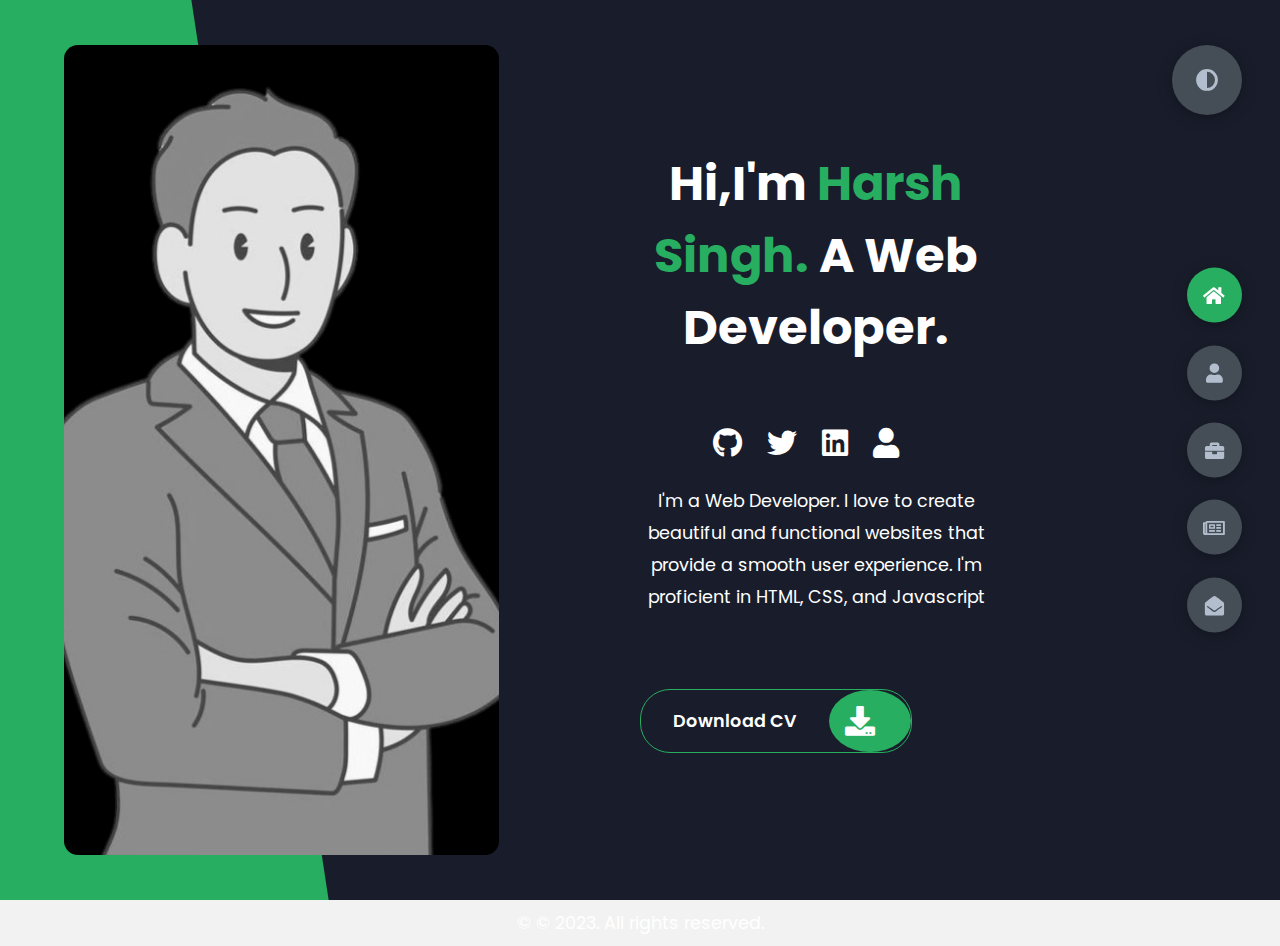
<file: index.html>
<!DOCTYPE html>
<html lang="en">
<head>
    <meta charset="UTF-8">
    <meta http-equiv="X-UA-Compatible" content="IE=edge">
    <meta name="viewport" content="width=device-width, initial-scale=1.0">
    <title>Portfolio</title>
    <link rel="stylesheet" href="styles/styles.css">
    <link rel="preconnect" href="https://fonts.googleapis.com">
    <link rel="preconnect" href="https://fonts.gstatic.com" crossorigin>
    <link rel="stylesheet" href="https://cdnjs.cloudflare.com/ajax/libs/font-awesome/5.15.4/css/all.min.css" integrity="sha512-1ycn6IcaQQ40/MKBW2W4Rhis/DbILU74C1vSrLJxCq57o941Ym01SwNsOMqvEBFlcgUa6xLiPY/NS5R+E6ztJQ==" crossorigin="anonymous" referrerpolicy="no-referrer" />
    <link href="https://fonts.googleapis.com/css2?family=Poppins:wght@400;500;600;700;800&display=swap" rel="stylesheet">
</head>
<body class="main-content">
    <header class="container header active" id="home">
        <div class="header-content">
            <div class="left-header">
                <div class="h-shape"></div>
                <div class="image">
                    <img src="img/hero.png" alt="">
                </div>
            </div>
            <div class="right-header">
                <h1 class="name">
                   Hi,I'm <span>Harsh Singh.</span>
                    A Web Developer.
                </h1> 
                <div class="contact-icons">
                <div class="contact-info">
                    <div class="contact-icons">
                        <div class="contact-icon">
                            <a href="https://github.com/harshsingh32" target="_blank">
                                <i class="fab fa-github"></i>
                            </a>
                            <a href="https://twitter.com/harshsitwts" target="_blank">
                                <i class="fab fa-twitter"></i>
                            </a>
                            <a href="https://www.linkedin.com/in/harsh-singh-4245771a2" target="_blank">
                                <i class="fab fa-linkedin"></i>
                            </a>
                            <a href="https://harshsingh32.bio.link/" target="_blank">
                                <i class="fas fa-user"></i>
                            </a>
                        </div>
                    </div>
                </div>
                    
                 <p>
                    I'm a Web Developer. I love to create beautiful 
                    and functional websites that provide a smooth user experience.
                    I'm proficient in HTML, CSS, and Javascript
                </p> <br /> <br />
                <div class="btn-con">
                    <a href="https://drive.google.com/file/d/1jnerYoafMZ49jMaPuqu3Yc5vMc1cs-1V/view?usp=drivesdk the" class="main-btn">
                        <span class="btn-text">Download CV</span>
                        <span class="btn-icon"><i class="fas fa-download"></i></span>
                    </a>
                </div>
            </div>
        </div>
    </header>
    <main>
        <section class="container about" id="about">
            <div class="main-title">
                <h2>About <span>me</span>  <span class="bg-text">my stats</span></h2>
            </div>
            <div class="about-container">
                <div class="left-about">
                    <h4>About me</h4>
                    <p>
                        As a skilled full-stack developer, I have expertise in HTML, CSS,
                        and JavaScript, with experience in React, Vue.js, Git, and SaaS 
                        platforms like AWS, and GCP. I build responsive websites
                        with a focus on user experience.<br /> <br /> 
                        <h4>Education</h4> 
                        <p class="tl-duration">2020 - 2024</p>
                    <h5>Bachelor's of Technology 
                        (Computer Science) <span> -AKTU, Lucknow, Uttar Pradesh
                            </span></h5>
                    <p> 

                    </p>
                    <div class="btn-con">
                        <a href="https://drive.google.com/file/d/1jnerYoafMZ49jMaPuqu3Yc5vMc1cs-1V/view?usp=drivesdk" class="main-btn">
                            <span class="btn-text">Download CV</span>
                            <span class="btn-icon"><i class="fas fa-download"></i></span>
                        </a>
                    </div>
                </div>
                <div class="right-about">
                    <div class="about-item">
                        <div class="abt-text">
                            <p class="large-text">20+</p>
                            <p class="small-text">Projects <br /> Completed</p>
                        </div>
                    </div>
                    <div class="about-item">
                        <div class="abt-text">
                            <p class="large-text">1+</p>
                            <p class="small-text">Years of <br /> experience</p>
                        </div>
                    </div>
                    <div class="about-item">
                        <div class="abt-text">
                            <p class="large-text">100+</p>
                            <p class="small-text">Open Source<br /> Contributions</p>
                        </div>
                    </div>
           <!--         <div class="about-item">
                        <div class="abt-text">
                            <p class="large-text">7+</p>
                            <p class="small-text">Customer <br /> reviews</p>
                        </div>
                    </div>  -->
                </div>
            </div>
            <div class="about-stats">
                <h4 class="stat-title">My Skills</h4>
                <div class="progress-bars">
                    <div class="progress-bar">
                        <p class="prog-title">html5</p>
                        <div class="progress-con">
                            <p class="prog-text">80%</p>
                            <div class="progress">
                                <span class="html"></span>
                            </div>
                        </div>
                    </div>
                    <div class="progress-bar">
                        <p class="prog-title">css3</p>
                        <div class="progress-con">
                            <p class="prog-text">95%</p>
                            <div class="progress">
                                <span class="css"></span>
                            </div>
                        </div>
                    </div>
                    <div class="progress-bar">
                        <p class="prog-title">javascript</p>
                        <div class="progress-con">
                            <p class="prog-text">75%</p>
                            <div class="progress">
                                <span class="js"></span>
                            </div>
                        </div>
                    </div>
                    <div class="progress-bar">
                        <p class="prog-title">ReactJS</p>
                        <div class="progress-con">
                            <p class="prog-text">75%</p>
                            <div class="progress">
                                <span class="react"></span>
                            </div>
                        </div>
                    </div>
                    <div class="progress-bar">
                        <p class="prog-title">NodeJS</p>
                        <div class="progress-con">
                            <p class="prog-text">87%</p>
                            <div class="progress">
                                <span class="node"></span>
                            </div>
                        </div>
                    </div>
                    <div class="progress-bar">
                        <p class="prog-title">GO</p>
                        <div class="progress-con">
                            <p class="prog-text">70%</p>
                            <div class="progress">
                                <span class="python"></span>
                            </div>
                        </div>
                    </div>
                    <div class="progress-bar">
                        <p class="prog-title">Java (DSA)</p>
                        <div class="progress-con">
                            <p class="prog-text">87%</p>
                            <div class="progress">
                                <span class="node"></span>
                            </div>
                        </div>
                    </div>
                    <div class="progress-bar">
                        <p class="prog-title">Linux</p>
                        <div class="progress-con">
                            <p class="prog-text">70%</p>
                            <div class="progress">
                                <span class="python"></span>
                            </div>
                        </div>
                    </div>
                    <div class="progress-bar">
                        <p class="prog-title">Python</p>
                        <div class="progress-con">
                            <p class="prog-text">70%</p>
                            <div class="progress">
                                <span class="python"></span>
                            </div>
                        </div>
                    </div>
                </div>
            </div>
            <h4 class="stat-title">My Timeline</h4>
            <div class="timeline">
                <div class="timeline-item">
                    <div class="tl-icon">
                        <i class="fas fa-briefcase"></i>
                    </div>
                    <p class="tl-duration">2020 - 2024</p>
                    <h5>B.Tech ~ Computer Science Degree ~ 74.8 %<span> - AKTU, Lucknow, Uttar Pradesh</span></h5>
                    <p>
                        Here are some of the relevant coursework I have completed:
                    <ol>
                        <li>• Data Structures</li>
                        <li>• Software Engineering</li>
                        <li>• Algorithms Analysis</li>
                        <li>• Database Management</li>
                        <li>• Compiler Design</li>
                        <li>• Web Technology</li>
                    </ol>
            
            
                    </p>
                </div>
                <div class="timeline-item">
                    <div class="tl-icon">
                        <i class="fas fa-briefcase"></i>
                    </div>
                    <p class="tl-duration"> May 2020 - Aug. 2020</p>
                    <h5>Front End Developer Intern <span> -ActionAid India  </span></h5>
                    <p>
                        <ol>
                       <li>• Assisted in development of the front end of a Web Application.</li>
                       <li>• Collaborated with team members using version control systems
                        such as Git to organize modifications and assign tasks.</li>
                        </ol>
                    </p>
                </div>
                <div class="timeline-item">
                    <div class="tl-icon">
                        <i class="fas fa-briefcase"></i>
                    </div>
                    <p class="tl-duration"> Apr. 2021 - Aug. 2021</p>
                    <h5>Developer Intern<span> - Space Renaissance</span></h5>
                    <p>
                        <ol>
                        <li>• Utilized Jenkins to provide a continuous integration service in order to automate the entire process of loading the latest
                        build code and test files, running the tests, and generating a report of the results once per day. </li>
                        </ol>
                </div>
                <div class="timeline-item">
                    <div class="tl-icon">
                        <i class="fas fa-briefcase"></i>
                    </div>
                    <p class="tl-duration">2023 - Present</p>
                    <h5>Developer, Contributor<span> - GirlScript Summer of code</span></h5>
                    <p>
                        <ol>
                        <li>Assisted in development of the front end of a Web Application.</li>
                        <li>Contribute to open source using HTML, Javascript, and CSS animation.</li>
                        </ol>    
                    </p>
                </div>
         <!--       <div class="timeline-item">
                    <div class="tl-icon">
                        <i class="fas fa-briefcase"></i>
                    </div>
                    <p class="tl-duration">2013 - 2016</p>
                    <h5>Computer Science Degree<span> - Brookes University</span></h5>
                    <p>
                        Lorem ipsum dolor sit amet consectetur adipisicing elit. Saepe quasi vero fugit.
                    </p>
                </div>
                <div class="timeline-item">
                    <div class="tl-icon">
                        <i class="fas fa-briefcase"></i>
                    </div>
                    <p class="tl-duration">2017 - present</p>
                    <h5>3d Animation<span> - Brighton University</span></h5>
                    <p>
                        Lorem ipsum dolor sit amet consectetur adipisicing elit. Saepe quasi vero fugit.
                    </p>
                </div>  -->
            </div>
        </section>
        <section class="container" id="portfolio">
            <div class="main-title">
                <h2>My <span>Portfolio</span><span class="bg-text">My Work</span></h2>
            </div>
            <p class="port-text">
                Here is some of my work that I've done in various programming languages.
            </p>
            <div class="portfolios">
                <div class="portfolio-item">
                    <div class="image">
                        <img src="img/port1.png" alt="">
                    </div>
                    <div class="hover-items">
                        <h3>Movie-Search App</h3>
                        <div class="icons">
                            <a href="https://github.com/harshsingh32/React-JS-Movie-Search" class="icon">
                                <i class="fab fa-github"></i>
                            </a>
                            <a href="https://cinemy.vercel.app/" class="icon">
                                <i class="fas fa-code"></i>
                            </a>
                        </div>
                    </div>
                </div>
                <div class="portfolio-item">
                    <div class="image">
                        <img src="img/port2.jpg" alt="">
                    </div>
                    <div class="hover-items">
                        <h3>Blogging App</h3>
                        <div class="icons">
                            <a href="https://github.com/harshsingh32/Blogging-Platform-" class="icon">
                                <i class="fab fa-github"></i>
                            </a>
                            <a href="https://react-blogging-platform.netlify.app/" class="icon">
                                <i class="fas fa-code"></i>
                            </a>
                        </div>
                    </div>
                </div>
                <div class="portfolio-item">
                    <div class="image">
                        <img src="img/port3.jpg" alt="">
                    </div>
                    <div class="hover-items">
                        <h3>FitTrack App</h3>
                        <div class="icons">
                            <a href="https://github.com/harshsingh32/FitTrack" class="icon">
                                <i class="fab fa-github"></i>
                            </a>
                            <a href="https://fittclub.netlify.app/" class="icon">
                                <i class="fas fa-code"></i>
                            </a>
                        </div>
                    </div>
                </div>
                <div class="portfolio-item">
                    <div class="image">
                        <img src="img/port4.jpg" alt="">
                    </div>
                    <div class="hover-items">
                        <h3>Recipe Search App</h3>
                        <div class="icons">
                            <a href="https://github.com/harshsingh32/Recipe-Search-App" class="icon">
                                <i class="fab fa-github"></i>
                            </a>
                            <a href="https://recipe-api-blush.vercel.app/" class="icon">
                                <i class="fas fa-code"></i>
                            </a>
                        </div>
                    </div>
                </div>
                <div class="portfolio-item">
                    <div class="image">
                        <img src="img/port5.jpg" alt="">
                    </div>
                    <div class="hover-items">
                        <h3>Sorting Visualizator</h3>
                        <div class="icons">
                            <a href="https://github.com/harshsingh32/Sorting-Visualization-Tool" class="icon">
                                <i class="fab fa-github"></i>
                            </a>
                            <a href="https://github.com/harshsingh32/Sorting-Visualization-Tool" class="icon">
                                <i class="fas fa-code"></i>
                            </a>
                        </div>
                    </div>
                </div>
              <div class="portfolio-item">
                    <div class="image">
                        <img src="img/port2.jpg" alt="">
                    </div>
                    <div class="hover-items">
                        <h3>eCommerce Website</h3>
                        <div class="icons">
                            <a href="https://github.com/harshsingh32/ecommerce" class="icon">
                                <i class="fab fa-github"></i>
                            </a>
                            <a href="https://nextjs-tailwind-amazona-final.vercel.app/" class="icon">
                                <i class="fas fa-code"></i>
                            </a>
                        </div>
                    </div>
                </div>
          <!--      <div class="portfolio-item">
                    <div class="image">
                        <img src="img/port7.jpg" alt="">
                    </div>
                    <div class="hover-items">
                        <h3>Project Source</h3>
                        <div class="icons">
                            <a href="#" class="icon">
                                <i class="fab fa-github"></i>
                            </a>
                            <a href="#" class="icon">
                                <i class="fab fa-behance"></i>
                            </a>
                            <a href="#" class="icon">
                                <i class="fab fa-youtube"></i>
                            </a>
                        </div>
                    </div>  -->
                </div>
            </div>
        </section>
        <section class="container" id="blogs">
            <div class="blogs-content">
                <div class="main-title">
                    <h2>My <span>Blogs</span><span class="bg-text">My Blogs</span></h2>
                </div>
                <div class="blogs">
                    <div class="blog">
                        <img src="img/blog1.jpg" alt="">
                        <div class="blog-text">
                            <h4>
                                <a href="https://harshsinghk.hashnode.dev/wemakedevs-delhi-meetup23">WeMakeDevs Delhi Meetup 2023</a>
                            </h4>
                            <p>
                                This blog coverers my experience 
                                of WeMakeDevs Delhi Meetup 2023.
                            </p>
                        </div>
                    </div>
           <!--     <div class="blog">
                        <img src="img/blog2.jpg" alt="">
                        <div class="blog-text">
                            <h4>
                                Become a Web Designer in 10 Days
                            </h4>
                            <p>
                                Lorem ipsum dolor sit, amet consectetur adipisicing elit. 
                                Doloribus natus voluptas, eos obcaecati recusandae amet?
                            </p>
                        </div>
                    </div>
                    <div class="blog">
                        <img src="img/blog3.jpg" alt="">
                        <div class="blog-text">
                            <h4>
                                Debbuging made easy with Web Inspector
                            </h4>
                            <p>
                                Lorem ipsum dolor sit, amet consectetur adipisicing elit. 
                                Doloribus natus voluptas, eos obcaecati recusandae amet?
                            </p>
                        </div>
                    </div>
                    <div class="blog">
                        <img src="img/port1.jpg" alt="">
                        <div class="blog-text">
                            <h4>
                                Get started with Web Design and UI Design
                            </h4>
                            <p>
                                Lorem ipsum dolor sit, amet consectetur adipisicing elit. 
                                Doloribus natus voluptas, eos obcaecati recusandae amet?
                            </p>
                        </div>
                    </div>
                    <div class="blog">
                        <img src="img/port3.jpg" alt="">
                        <div class="blog-text">
                            <h4>
                                This is what you need to know about Web Design
                            </h4>
                            <p>
                                Lorem ipsum dolor sit, amet consectetur adipisicing elit. 
                                Doloribus natus voluptas, eos obcaecati recusandae amet?
                            </p>
                        </div>
                    </div> -->
                </div>
            </div>
        </section>
        <section class="container contact" id="contact">
            <div class="contact-container">
                <div class="main-title">
                    <h2>Contact <span>Me</span><span class="bg-text">Contact</span></h2>
                </div>
                <div class="contact-content-con">
                    <div class="left-contact">
                        <h4>Contact me here</h4>
               <!--     <p>
                            Lorem ipsum dolor sit amet consectetur adipisicing elit. 
                            In, laborum numquam? Quam excepturi perspiciatis quas quasi.
                        </p>   -->
                        <div class="contact-info">
                            <div class="contact-item">
                                <div class="icon">
                                    <i class="fas fa-map-marker-alt"></i>
                                    <span>Location</span>
                                </div>
                                <p>
                                    : Ghaziabad, Uttar Pradesh, India
                                </p>
                            </div>
                            <div class="contact-item">
                                <div class="icon">
                                    <i class="fas fa-envelope"></i>
                                    <span>Email</span>
                                </div>
                                <p>
                                    <span>: hasew7890@gmail.com</span>
                                </p>
                            </div>
                            <div class="contact-item">
                                <div class="icon">
                                    <i class="fas fa-user-graduate"></i>
                                    <span>Education</span>
                                </div>
                                <p>
                                    <span>: AKTU, Lucknow, Uttar Pradesh</span>
                                </p>
                            </div>
                   <!--     <div class="contact-item">
                                <div class="icon">
                                    <i class="fas fa-user-graduate"></i>
                                    <span>Mobile Number</span>
                                </div>
                                <p>
                                    <span>: 07522670617</span>
                                </p>
                            </div>  -->
                            <div class="contact-item">
                                <div class="icon">
                                    <i class="fa-solid fa-earth-asia"></i>
                                    <span>Languages</span>
                                </div>
                                <p>
                                    <span>: English, Hindi</span>
                                </p>
                            </div>
                        </div>
                        <div class="contact-icons">
                            <div class="contact-icon">
                                <a href="https://github.com/harshsingh32" target="_blank">
                                    <i class="fab fa-github"></i>
                                </a>
                                <a href="https://twitter.com/harshsitwts" target="_blank">
                                    <i class="fab fa-twitter"></i>
                                </a>
                                <a href="https://www.linkedin.com/in/harsh-singh-4245771a2" target="_blank">
                                    <i class="fab fa-linkedin"></i>
                                </a>
                                <a href="https://harshsingh32.bio.link/" target="_blank">
                                    <i class="fas fa-user"></i>
                                </a>
                            </div>
                        </div>
                    </div>
                    <div class="right-contact">
                        <form action="" class="contact-form">
                            <div class="input-control i-c-2">
                                <input type="text" required placeholder="YOUR NAME">
                                <input type="email" required placeholder="YOUR EMAIL">
                            </div>
                            <div class="input-control">
                                <input type="text" required placeholder="ENTER SUBJECT">
                            </div>
                            <div class="input-control">
                                <textarea name="" id="" cols="15" rows="8" placeholder="Message Here..."></textarea>
                            </div>
                            <div class="submit-btn">
                                <a href="https://drive.google.com/file/d/1jnerYoafMZ49jMaPuqu3Yc5vMc1cs-1V/view?usp=drivesdk" class="main-btn">
                                    <span class="btn-text">Download CV</span>
                                    <span class="btn-icon"><i class="fas fa-download"></i></span>
                                </a>
                            </div>
                        </form>
                    </div>
                </div>
            </div>
        </section>
    </main>

    <div class="controls">
        <div class="control active-btn" data-id="home" >
            <i class="fas fa-home"></i>
        </div>
        <div class="control" data-id="about">
            <i class="fas fa-user"></i>
        </div>
        <div class="control" data-id="portfolio">
            <i class="fas fa-briefcase"></i>
        </div>
        <div class="control" data-id="blogs">
            <i class="far fa-newspaper"></i>
        </div>
        <div class="control" data-id="contact">
            <i class="fas fa-envelope-open"></i>
        </div>
    </div>
    <div class="theme-btn">
        <i class="fas fa-adjust"></i>
    </div>
    <script src="app.js"></script>
    <footer style="text-align: center; background-color: #f2f2f2; padding: 10px;">
        <p>&copy; © 2023. All rights reserved.</p>
    </footer>
</body>
</html>
</file>
<file: styles/styles.css>
* {
  margin: 0;
  padding: 0;
  box-sizing: border-box;
  list-style: none;
}

:root {
  --color-primary: #191d2b;
  --color-secondary: #27AE60;
  --color-white: #FFFFFF;
  --color-black: #000;
  --color-grey0: #f8f8f8;
  --color-grey-1: #dbe1e8;
  --color-grey-2: #b2becd;
  --color-grey-3: #6c7983;
  --color-grey-4: #454e56;
  --color-grey-5: #2a2e35;
  --color-grey-6: #12181b;
  --br-sm-2: 14px;
  --box-shadow-1: 0 3px 15px rgba(0,0,0,.3);
}

.light-mode {
  --color-primary: #FFFFFF;
  --color-secondary: #F56692;
  --color-white: #454e56;
  --color-black: #000;
  --color-grey0: #f8f8f8;
  --color-grey-1: #6c7983;
  --color-grey-2: #6c7983;
  --color-grey-3: #6c7983;
  --color-grey-4: #454e56;
  --color-grey-5: #f8f8f8;
  --color-grey-6: #12181b;
}

body {
  background-color: var(--color-primary);
  font-family: "Poppins", sans-serif;
  font-size: 1.1rem;
  color: var(--color-white);
  transition: all 0.4s ease-in-out;
}

a {
  display: inline-block;
  text-decoration: none;
  color: inherit;
  font-family: inherit;
}

header {
  min-height: 100vh;
  color: var(--color-white);
  overflow: hidden;
  padding: 0 !important;
}

section {
  min-height: 100vh;
  width: 100%;
  position: absolute;
  left: 0;
  top: 0;
  padding: 3rem 18rem;
}

.container {
  display: none;
  transform: translateY(-100%) scale(0);
  transition: all 0.4s ease-in-out;
  background-color: var(--color-primary);
}

.active {
  display: block;
  animation: appear 1s ease-in-out;
  transform: translateY(0) scaleY(1);
}
@keyframes appear {
  0% {
    transform: translateY(-100%) scaleY(0);
  }
  100% {
    transform: translateY(0) scaleY(1);
  }
}

.controls {
  position: fixed;
  z-index: 10;
  top: 50%;
  right: 3%;
  display: flex;
  flex-direction: column;
  align-items: center;
  justify-content: center;
  transform: translateY(-50%);
}
.controls .control {
  padding: 1rem;
  cursor: pointer;
  background-color: var(--color-grey-4);
  width: 55px;
  height: 55px;
  border-radius: 50%;
  display: flex;
  justify-content: center;
  align-items: center;
  margin: 0.7rem 0;
  box-shadow: var(--box-shadow-1);
}
.controls .control i {
  font-size: 1.2rem;
  color: var(--color-grey-2);
  pointer-events: none;
}
.controls .active-btn {
  background-color: var(--color-secondary);
  transition: all 0.4s ease-in-out;
}
.controls .active-btn i {
  color: var(--color-white);
}

.theme-btn {
  top: 5%;
  right: 3%;
  width: 70px;
  height: 70px;
  border-radius: 50%;
  background-color: var(--color-grey-4);
  cursor: pointer;
  position: fixed;
  display: flex;
  justify-content: center;
  align-items: center;
  box-shadow: 0 3px 15px rgba(0, 0, 0, 0.3);
  transition: all 0.1s ease-in-out;
}
.theme-btn:active {
  transform: translateY(-3px);
}
.theme-btn i {
  font-size: 1.4rem;
  color: var(--color-grey-2);
  pointer-events: none;
}

/*Header-content*/
.header-content {
  display: grid;
  grid-template-columns: repeat(2, 1fr);
  min-height: 100vh;
}
.header-content .left-header {
  display: flex;
  align-items: center;
  position: relative;
}
.header-content .left-header .h-shape {
  transition: all 0.4s ease-in-out;
  width: 65%;
  height: 100%;
  background-color: var(--color-secondary);
  position: absolute;
  left: 0;
  top: 0;
  z-index: -1;
  clip-path: polygon(0 0, 46% 0, 79% 100%, 0% 100%);
}
.header-content .left-header .image {
  border-radius: var(--br-sm-2);
  height: 90%;
  width: 68%;
  margin-left: 4rem;
  background-color: var(--color-black);
  transition: all 0.4s ease-in-out;
}
.header-content .left-header .image img {
  width: 100%;
  height: 100%;
  object-fit: cover;
  transition: all 0.4s ease-in-out;
  filter: grayscale(100%);
}
.header-content .left-header .image img:hover {
  filter: grayscale(0);
}
.header-content .right-header {
  display: flex;
  flex-direction: column;
  justify-content: center;
  padding-right: 18rem;
  align-items: center;
  text-align: center;
}
.header-content .right-header .name {
  font-size: 3rem;
}
.header-content .right-header .name span {
  color: var(--color-secondary);
}
.header-content .right-header .contact-icons {
  margin-top: 2rem; /* Add some space between the name and the icons */
  
}
.header-content .right-header .contact-icons .fab,
.header-content .right-header .contact-icons .fas {
  font-size: 30px; /* Adjust the size as needed */
  margin-right: 20px;
  align-items: center;
}
.header-content .right-header p {
  margin: 1.5rem 0;
  line-height: 2rem;
}

/*About*/
.about-container {
  display: grid;
  grid-template-columns: repeat(2, 1fr);
  padding-top: 3.5rem;
  padding-bottom: 5rem;
}
.about-container .right-about {
  display: grid;
  grid-template-columns: repeat(2, 1fr);
  grid-gap: 2rem;
}
.about-container .right-about .about-item {
  border: 1px solid var(--color-grey-5);
  border-radius: 5px;
  transition: all 0.4s ease-in-out;
  box-shadow: 1px 2px 15px rgba(0, 0, 0, 0.1);
}
.about-container .right-about .about-item:hover {
  cursor: default;
  transform: translateY(-5px);
  border: 1px solid var(--color-secondary);
  box-shadow: 1px 4px 15px rgba(0, 0, 0, 0.32);
}
.about-container .right-about .about-item .abt-text {
  padding: 1.5rem;
  display: flex;
  flex-direction: column;
}
.about-container .right-about .about-item .abt-text .large-text {
  font-size: 3rem;
  font-weight: 700;
  color: var(--color-secondary);
}
.about-container .right-about .about-item .abt-text .small-text {
  padding-left: 3rem;
  position: relative;
  text-transform: uppercase;
  font-size: 1.2rem;
  color: var(--color-grey-1);
  letter-spacing: 2px;
}
.about-container .right-about .about-item .abt-text .small-text::before {
  content: "";
  position: absolute;
  left: 0;
  top: 15px;
  width: 2rem;
  height: 2px;
  background-color: var(--color-grey-5);
}
.about-container .left-about {
  padding-right: 5rem;
}
.about-container .left-about p {
  line-height: 2rem;
  padding: 1rem;
  color: var(--color-grey-1);
}
.about-container .left-about h4 {
  font-size: 2rem;
  text-transform: uppercase;
}

.about-stats {
  padding-bottom: 4rem;
}
.about-stats .progress-bars {
  display: grid;
  grid-template-columns: repeat(2, 1fr);
  grid-gap: 2rem;
}
.about-stats .progress-bars .progress-bar {
  display: flex;
  flex-direction: column;
}
.about-stats .progress-bars .progress-bar .prog-title {
  text-transform: uppercase;
  font-weight: 500;
}
.about-stats .progress-bars .progress-bar .progress-con {
  display: flex;
  align-items: center;
}
.about-stats .progress-bars .progress-bar .progress-con .prog-text {
  color: var(--color-grey-2);
}
.about-stats .progress-bars .progress-bar .progress-con .progress {
  width: 100%;
  height: 0.45rem;
  background-color: var(--color-grey-4);
  margin-left: 1rem;
  position: relative;
}
.about-stats .progress-bars .progress-bar .progress-con .progress span {
  position: absolute;
  top: 0;
  left: 0;
  height: 100%;
  background-color: var(--color-secondary);
  transition: all 0.4s ease-in-out;
  width: 60%;
}
.about-stats .progress-bars .progress-bar .progress-con .progress .html {
  width: 80%;
}
.about-stats .progress-bars .progress-bar .progress-con .progress .css {
  width: 95%;
}
.about-stats .progress-bars .progress-bar .progress-con .progress .js {
  width: 75%;
}
.about-stats .progress-bars .progress-bar .progress-con .progress .react {
  width: 60%;
}
.about-stats .progress-bars .progress-bar .progress-con .progress .node {
  width: 87%;
}
.about-stats .progress-bars .progress-bar .progress-con .progress .python {
  width: 70%;
}

.stat-title {
  text-transform: uppercase;
  font-size: 1.4rem;
  text-align: center;
  padding: 3.5rem 0;
  position: relative;
}
.stat-title::before {
  content: "";
  position: absolute;
  left: 50%;
  top: 0;
  width: 40%;
  height: 1px;
  background-color: var(--color-grey-5);
  transform: translateX(-50%);
}

/*Timeline*/
.timeline {
  display: grid;
  grid-template-columns: repeat(2, 1fr);
  grid-gap: 2rem;
  padding-bottom: 3rem;
}
.timeline .timeline-item {
  position: relative;
  padding-left: 3rem;
  border-left: 1px solid var(--color-grey-5);
}
.timeline .timeline-item .tl-icon {
  position: absolute;
  left: -27px;
  top: 0;
  background-color: var(--color-secondary);
  width: 50px;
  height: 50px;
  border-radius: 50%;
  display: flex;
  align-items: center;
  justify-content: center;
}
.timeline .timeline-item .tl-icon i {
  font-size: 1.3rem;
}
.timeline .timeline-item .tl-duration {
  padding: 0.2rem 0.6rem;
  background-color: var(--color-grey-5);
  border-radius: 15px;
  display: inline-block;
  font-size: 0.8rem;
  text-transform: uppercase;
  font-weight: 500;
}
.timeline .timeline-item h5 {
  padding: 1rem 0;
  text-transform: uppercase;
  font-size: 1.3rem;
  font-weight: 600;
}
.timeline .timeline-item h5 span {
  color: var(--color-grey-2);
  font-weight: 500;
  font-size: 1.2rem;
}
.timeline .timeline-item p {
  color: var(--color-grey-2);
}

.port-text {
  padding: 2rem 0;
  text-align: center;
}

.portfolios {
  display: grid;
  grid-template-columns: repeat(3, 1fr);
  grid-gap: 2rem;
  margin-top: 3rem;
}
.portfolios .portfolio-item {
  position: relative;
  border-radius: 15px;
}
.portfolios .portfolio-item img {
  width: 100%;
  height: 300px;
  object-fit: cover;
  border-radius: 15px;
}
.portfolios .portfolio-item .hover-items {
  width: 100%;
  height: 100%;
  background-color: var(--color-secondary);
  position: absolute;
  left: 0;
  top: 0;
  border-radius: 15px;
  display: flex;
  justify-content: center;
  align-items: center;
  flex-direction: column;
  opacity: 0;
  transform: scale(0);
  transition: all 0.4s ease-in-out;
}
.portfolios .portfolio-item .hover-items h3 {
  font-size: 1.5rem;
  color: var(--color-white);
  margin-bottom: 1.5rem;
}
.portfolios .portfolio-item .hover-items .icons {
  display: flex;
  justify-content: center;
  align-items: center;
}
.portfolios .portfolio-item .hover-items .icons .icon {
  background-color: var(--color-primary);
  border-radius: 50%;
  width: 50px;
  height: 50px;
  display: flex;
  align-items: center;
  justify-content: center;
  margin: 0 1rem;
  cursor: pointer;
  transition: all 0.4s ease-in-out;
}
.portfolios .portfolio-item .hover-items .icons .icon i {
  font-size: 1.5rem;
  color: var(--color-white);
  margin: 0 1rem;
}
.portfolios .portfolio-item .hover-items .icons .icon:hover {
  background-color: var(--color-white);
}
.portfolios .portfolio-item .hover-items .icons .icon:hover i {
  color: var(--color-primary);
}

.portfolio-item:hover .hover-items {
  opacity: 1;
  transform: scale(1);
}

.blogs {
  display: grid;
  grid-template-columns: repeat(3, 1fr);
  grid-gap: 2rem;
  margin-top: 3rem;
}
.blogs .blog {
  position: relative;
  background-color: var(--color-grey-5);
  border-radius: 5px;
  box-shadow: 1px 1px 20px rgba(0, 0, 0, 0.1);
  transition: all 0.4s ease-in-out;
}
.blogs .blog:hover {
  box-shadow: 1px 1px 20px rgba(0, 0, 0, 0.3);
  transform: translateY(-5px);
  transition: all 0.4s ease-in-out;
}
.blogs .blog:hover img {
  filter: grayscale(0);
  transform: scale(1.1);
  box-shadow: 0px 4px 15px rgba(0, 0, 0, 0.8);
}
.blogs .blog img {
  width: 100%;
  height: 300px;
  object-fit: cover;
  border-top-left-radius: 5px;
  border-top-right-radius: 5px;
  filter: grayscale(100%);
  transition: all 0.4s ease-in-out;
}
.blogs .blog .blog-text {
  margin-top: -7px;
  padding: 1.1rem;
  border-top: 8px solid var(--color-secondary);
}
.blogs .blog .blog-text h4 {
  font-size: 1.5rem;
  margin-bottom: 0.7rem;
  transition: all 0.4s ease-in-out;
  cursor: pointer;
}
.blogs .blog .blog-text h4:hover {
  color: var(--color-secondary);
}
.blogs .blog .blog-text p {
  color: var(--color-grey-2);
  line-height: 2rem;
  padding-bottom: 1rem;
}

.contact-content-con {
  display: flex;
  padding-top: 3.5rem;
}
.contact-content-con .left-contact {
  flex: 2;
}
.contact-content-con .left-contact h4 {
  margin-top: 1rem;
  font-size: 2rem;
  text-transform: uppercase;
}
.contact-content-con .left-contact p {
  margin: 1rem 0;
  line-height: 2rem;
}
.contact-content-con .left-contact .contact-info .contact-item {
  display: flex;
  align-items: center;
  justify-content: space-between;
}
.contact-content-con .left-contact .contact-info .contact-item p {
  margin: 0.3rem 0 !important;
  padding: 0 !important;
}
.contact-content-con .left-contact .contact-info .contact-item .icon {
  display: grid;
  grid-template-columns: 40px 1fr;
}
.contact-content-con .left-contact .contact-info .contact-item .icon i {
  display: flex;
  align-items: center;
  font-size: 1.3rem;
}
.contact-content-con .left-contact .contact-icon {
  display: flex;
  margin-top: 2rem;
}
.contact-content-con .left-contact .contact-icon a {
  display: flex;
  align-items: center;
  color: var(--color-white);
  background-color: var(--color-grey-5);
  cursor: pointer;
  justify-content: center;
  width: 50px;
  height: 50px;
  border-radius: 50%;
  margin: 0 0.4rem;
  transition: all 0.4s ease-in-out;
}
.contact-content-con .left-contact .contact-icon a:hover {
  background-color: var(--color-secondary);
}
.contact-content-con .left-contact .contact-icon a:hover i {
  color: var(--color-primary);
}
.contact-content-con .left-contact .contact-icon a i {
  display: flex;
  align-items: center;
  justify-content: center;
  font-size: 1.3rem;
}
.contact-content-con .right-contact {
  flex: 3;
  margin-left: 3rem;
}
.contact-content-con .right-contact .input-control {
  margin: 1.5rem 0;
}
.contact-content-con .right-contact .input-control input, .contact-content-con .right-contact .input-control textarea {
  border-radius: 30px;
  font-weight: inherit;
  font-size: inherit;
  font-family: inherit;
  padding: 0.8rem 1.1rem;
  outline: none;
  border: none;
  background-color: var(--color-grey-5);
  width: 100%;
  color: var(--color-white);
  resize: none;
}
.contact-content-con .right-contact .i-c-2 {
  display: flex;
}
.contact-content-con .right-contact .i-c-2 :last-child {
  margin-left: 1.5rem;
}
.contact-content-con .right-contact .submit-btn {
  display: flex;
  justify-content: flex-start;
}

/*Independed components*/
.btn-con {
  display: flex;
  align-self: flex-start;
}

.main-btn {
  border-radius: 30px;
  color: inherit;
  font-weight: 600;
  position: relative;
  border: 1px solid var(--color-secondary);
  display: flex;
  align-self: flex-start;
  align-items: center;
  overflow: hidden;
}
.main-btn .btn-text {
  padding: 0 2rem;
}
.main-btn .btn-icon {
  background-color: var(--color-secondary);
  display: flex;
  align-items: center;
  justify-content: center;
  border-radius: 50%;
  padding: 1rem;
}
.main-btn::before {
  content: "";
  position: absolute;
  top: 0;
  right: 0;
  transform: translateX(100%);
  transition: all 0.4s ease-out;
  z-index: -1;
}
.main-btn:hover {
  transition: all 0.4s ease-out;
}
.main-btn:hover::before {
  width: 100%;
  height: 100%;
  background-color: var(--color-secondary);
  transform: translateX(0);
  transition: all 0.4s ease-out;
}

.main-title {
  text-align: center;
}
.main-title h2 {
  position: relative;
  text-transform: uppercase;
  font-size: 4rem;
  font-weight: 700;
}
.main-title h2 span {
  color: var(--color-secondary);
}
.main-title h2 .bg-text {
  position: absolute;
  top: 50%;
  left: 50%;
  color: var(--color-grey-5);
  transition: all 0.4s ease-in-out;
  z-index: -1;
  transform: translate(-50%, -50%);
  font-weight: 800;
  font-size: 6.3rem;
}

.about-container .left-about p {
  padding-left: 0;
}

@media screen and (max-width: 600px) {
  header {
    padding: 0 !important;
  }

  .theme-btn {
    width: 50px;
    height: 50px;
  }

  .header-content {
    grid-template-columns: repeat(1, 1fr);
    padding-bottom: 6rem;
  }

  .left-header .h-shape {
    display: none;
  }

  .right-header {
    grid-row: 1;
    padding-right: 0rem !important;
    width: 90%;
    margin: 0 auto;
  }
  .right-header .name {
    font-size: 2.5rem !important;
    text-align: center;
    padding-top: 3rem;
  }

  .header-content .left-header .image {
    margin: 0 auto;
    width: 90%;
  }

  .controls {
    top: auto;
    bottom: 0;
    flex-direction: row;
    justify-content: center;
    left: 50%;
    transform: translateX(-50%);
    width: 100%;
    background-color: var(--color-grey-5);
  }
  .controls .control {
    margin: 1rem 0.3rem;
  }

  .about-container {
    grid-template-columns: repeat(1, 1fr);
  }
  .about-container .right-about {
    grid-template-columns: repeat(1, 1fr);
    padding-top: 2.5rem;
  }
  .about-container .left-about {
    padding-right: 0;
  }
  .about-container .left-about p {
    padding-left: 0;
  }

  .timeline {
    grid-template-columns: repeat(1, 1fr);
    padding-bottom: 6rem;
  }

  .container {
    padding: 2rem 2.5rem !important;
  }

  .about-stats .progress-bars {
    grid-template-columns: repeat(1, 1fr);
  }

  .portfolios {
    grid-template-columns: repeat(1, 1fr);
    padding-bottom: 6rem;
    margin-top: 1rem;
  }

  .blogs {
    grid-template-columns: repeat(1, 1fr);
    padding-bottom: 6rem;
  }

  .contact-content-con {
    flex-direction: column;
  }
  .contact-content-con .right-contact {
    margin-left: 0;
    margin-top: 2.5rem;
  }

  .contact-content-con .right-contact .i-c-2 {
    flex-direction: column;
  }

  .contact-content-con .right-contact .i-c-2 :last-child {
    margin-left: 0;
    margin-top: 1.5rem;
  }

  .contact-content-con .right-contact {
    margin-bottom: 6rem;
  }

  .contact-item {
    flex-direction: column;
    margin: 1rem 0;
  }
  .contact-item p {
    font-size: 15px;
    color: var(--color-grey-2);
  }
  .contact-item span {
    font-size: 15px;
  }
  .contact-item .icon {
    grid-template-columns: 25px 1fr;
  }

  .main-title h2 {
    font-size: 2rem;
  }
  .main-title h2 span {
    font-size: 2.3rem;
  }
  .main-title h2 .bg-text {
    font-size: 2.3rem;
  }
}
@media screen and (max-width: 1432px) {
  .container {
    padding: 7rem 11rem;
  }

  .contact-content-con {
    flex-direction: column;
  }
  .contact-content-con .right-contact {
    margin-left: 0;
    margin-top: 2.5rem;
  }

  .contact-content-con .right-contact .i-c-2 {
    flex-direction: column;
  }

  .contact-content-con .right-contact .i-c-2 :last-child {
    margin-left: 0;
    margin-top: 1.5rem;
  }

  .contact-content-con .right-contact {
    margin-bottom: 6rem;
  }

  .main-title h2 .bg-text {
    font-size: 5.5rem;
  }
}
@media screen and (max-width: 1250px) {
  .blogs {
    grid-template-columns: repeat(2, 1fr);
    margin-top: 6rem;
  }

  .portfolios {
    grid-template-columns: repeat(2, 1fr);
  }

  .header-content .right-header {
    padding-right: 9rem;
  }
}
@media screen and (max-width: 660px) {
  .blogs {
    grid-template-columns: repeat(1, 1fr);
  }

  .portfolios {
    grid-template-columns: repeat(1, 1fr);
  }
}
@media screen and (max-width: 1070px) {
  .about-container {
    grid-template-columns: repeat(1, 1fr);
  }
  .about-container .right-about {
    padding-top: 2.5rem;
  }

  .main-title h2 {
    font-size: 4rem;
  }
  .main-title h2 span {
    font-size: 4rem;
  }
  .main-title h2 .bg-text {
    font-size: 4.5rem;
  }
}
@media screen and (max-width: 970px) {
  .container {
    padding: 7rem 6rem;
  }

  .about-container .left-about {
    padding-right: 0rem;
  }

  .header-content {
    grid-template-columns: repeat(1, 1fr);
    padding-bottom: 6rem;
  }

  .left-header .h-shape {
    display: none;
  }
  .left-header .image {
    width: 90% !important;
    margin: 0 auto !important;
  }

  .right-header {
    grid-row: 1;
    padding-right: 0rem !important;
    width: 90%;
    margin: 0 auto;
  }
  .right-header .name {
    font-size: 2.5rem !important;
    text-align: center;
    padding-top: 3rem;
  }
}
@media screen and (max-width: 700px) {
  .container {
    padding: 7rem 3rem;
  }

  .about-stats .progress-bars {
    grid-template-columns: repeat(1, 1fr);
  }

  .about-container .right-about {
    grid-template-columns: repeat(1, 1fr);
  }

  .timeline {
    grid-template-columns: repeat(1, 1fr);
  }

  .main-title h2 {
    font-size: 3rem;
  }
  .main-title h2 span {
    font-size: 3rem;
  }
  .main-title h2 .bg-text {
    font-size: 4rem;
  }
}

/*# sourceMappingURL=styles.css.map */
</file>
